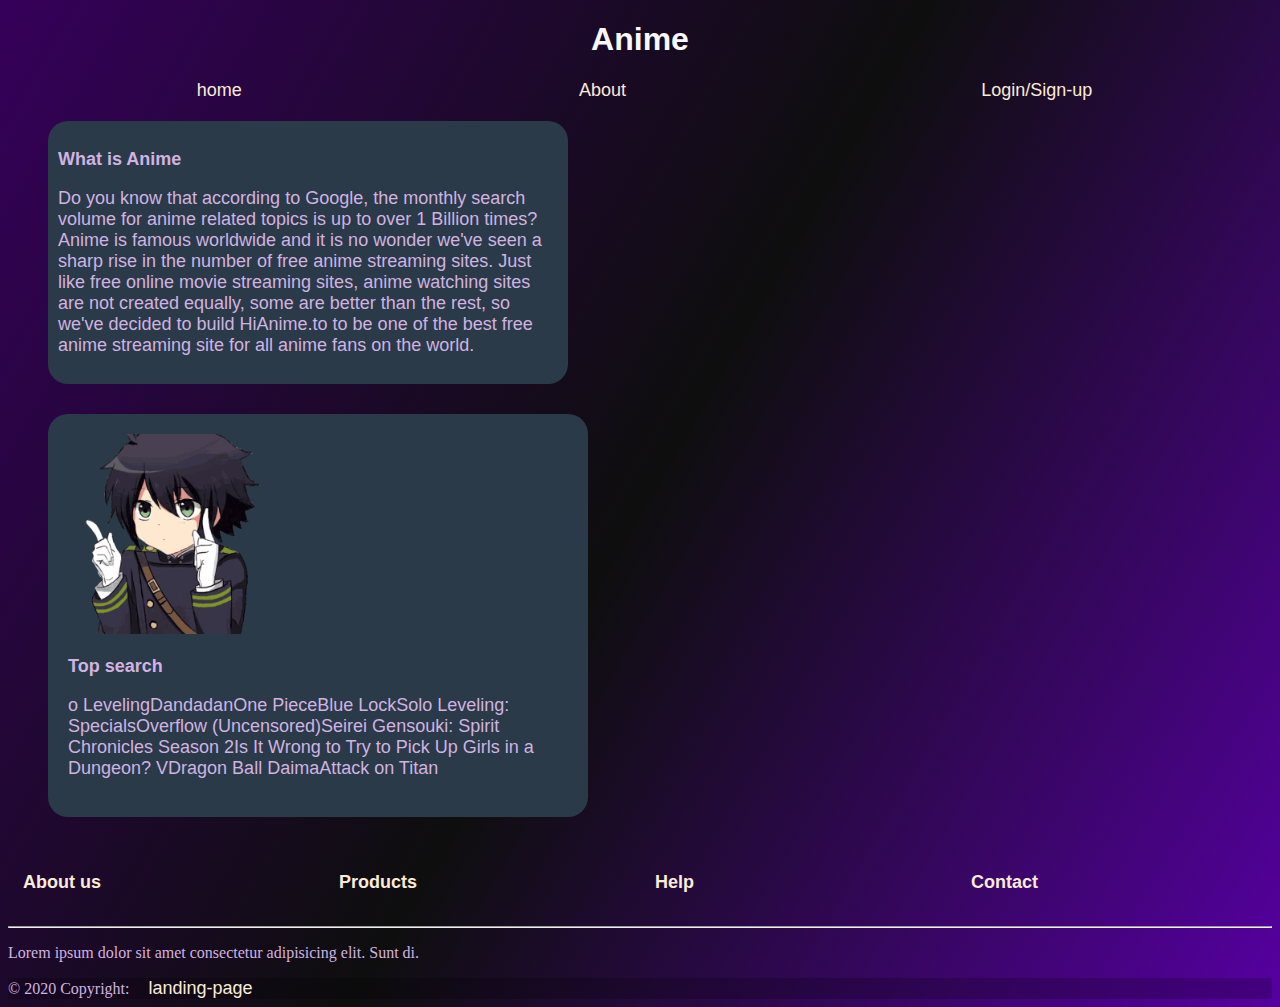
<file: index.html>
<!DOCTYPE html>
<html lang="en">
    <head>
        <meta charset="UTF-8">
        <meta http-equiv="X-UA-compatble" content="IE=edge">
        <meta name="viewport" content="width=device-width inital-scale">
        <link rel="icon" type="image/.jpg" href="XOsX.gif">
        <link rel="stylesheet" href="index.css">
    <title>Weebie</title>
    <link rel="stylesheetjs" href="https://cdn.jsdelivr.net/npm/bootstrap@5.3.3/dist/js/bootstrap.bundle.min.js
    ">
    
    </head>
    <body>
        <main>
          <h1 >Anime</h1>
          <div> 
            <nav class="navbar1" style="align-items: center;align-content: center;">
                <ul style="display: flex; font-family: Arial, Helvetica, sans-serif; font-size: large; align-items: center;">
                    <li class="home"><a href="" style="margin-left: 1vh;">home</a></li>
                    <li class=""><a href="anime_show.html"style="margin-left: 2vh;">About</a></li>
                    <li ><a href="login.html" style="margin-left: 4vh;">Login/Sign-up</a></li>
                </ul>
            </nav>
          </div>
              
              
           
        
        
        
                
          <div class="cardso">  
            
            
            <div class="card_1">
                <h3 style="font-family: Arial, Helvetica, sans-serif; font-size: large; font-weight: bolder;">What is Anime</h3>
                <p>Do you know that according to Google, the monthly search volume for anime related topics is up to over 1 Billion times? Anime is famous worldwide and it is no wonder we've seen a sharp rise in the number of free anime streaming sites.
                    Just like free online movie streaming sites, anime watching sites are not created equally, some are better than the rest, so we've decided to build HiAnime.to to be one of the best free anime streaming site for all anime fans on the world.
                    </p>
            </div>

            <div class="card2-container" >
                <div class="box1"><img src="seraph-of-the-end-yuu.gif" height="200px" alt="anime image" ></div>
                <div class="box2"><h3 style="font-family: Arial; font-size: large; font-weight: bolder;"" >Top search</h3>    
                    <p style="font-family:Arial, Helvetica, sans-serif; font-size: large;">o LevelingDandadanOne PieceBlue LockSolo Leveling: SpecialsOverflow (Uncensored)Seirei Gensouki: Spirit Chronicles Season 2Is It Wrong to Try to Pick Up Girls in a Dungeon? VDragon Ball DaimaAttack on Titan</p>
                </div>
            </div>
          </div>
        </main>
            

    


    <footer>
      <div class="container1">
        <section class="mt-5" >
          <div class="footer-2" style="display: grid; grid-template-columns: repeat(4, 5fr);">
            <div class="col-md-2">
              <h6 class="text-uppercase font-weight-bold">
                <a href="landing-page.html"class="text-white">About us</a>
              </h6>
            </div>
            <div class="col-md-2">
              <h6 class="text-uppercase font-weight-bold">
                <a href="landing-page.html" class="text-white">Products</a>
              </h6>
            </div>
           
            <div class="col-md-2">
              <h6 class="text-uppercase font-weight-bold">
                <a href="landing-page.html" class="text-white">Help</a>
              </h6>
            </div>
           
            <div class="col-md-2">
              <h6 class="text-uppercase font-weight-bold">
                <a href="landing-page.html" class="text-white">Contact</a>
              </h6>
            </div>
            
          </div>
          
        </section>
    
  
        <hr class="my-5" />
  
        
        <section class="mb-5">
          <div class="row d-flex justify-content-center">
            <div class="col-lg-8">
              <p>
                Lorem ipsum dolor sit amet consectetur adipisicing elit. Sunt
                di.
              </p>
            </div>
          </div>
        </section>
    
  
        
        
      </div>
     
      <div
           class="text-center p-3"
           style="background-color: rgba(0, 0, 0, 0.2)"
           >
        © 2020 Copyright:
        <a class="text-white" href="landing-page.html"
           >landing-page</a
          >
      </div>
    
    </footer>
   
  </div>
 

    </body>
</html>






















</html>
</file>
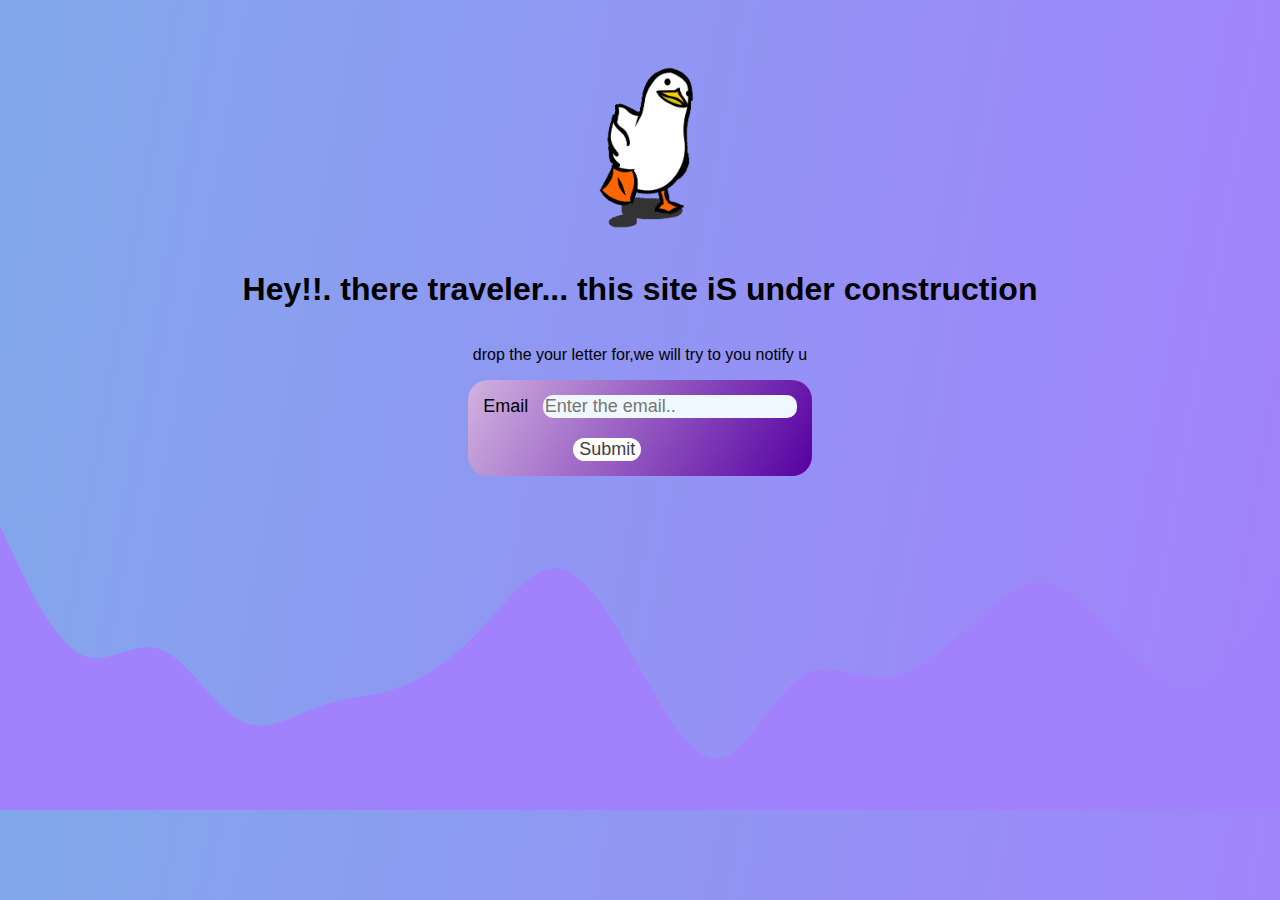
<file: landing-page.html>
<!DOCTYPE html>
<html lang="en">
<head>
    <meta charset="UTF-8">
    <meta name="viewport" content="width=device-width, initial-scale=1.0">
    
    <title>landing-page</title>
    <Style>
        body,html{
            margin: 0px;
            padding:0px;
            background-image: linear-gradient(100deg,#81a8eb,#a281fc);

            font-family: Arial, Helvetica, sans-serif;
        }
        .container{
            display: flex ;
            justify-content:center;
            align-items: center;
            
        }
        .content{display: flex;
                padding: 50px;
                flex-direction: column;
                justify-content: center;
                align-items: center;
                text-align: center;
                /*border: red solid 2px;}*/}
            .h1{align-items: center;
                height: 20px;}
            .p{color: rgb(29, 14, 14);}
            label{text-align: center;
                  font-size: large;
                  font-family: Arial, Helvetica, sans-serif;
                  margin-right: 10px;
             
                }
            input{border-radius: 10px;
            font-size: large;
            border: none;
            padding-right: 20px;
            background-color:aliceblue;

            
            }
            .button{
                display: block;
                margin-top: 20px;
                margin-left: 90px;
                border-radius: 40px;
                font-size: large;
                border: none;
                font-family: Arial, Helvetica, sans-serif;
                color: #3c4043;
                background-color: #fff;
                cursor: pointer;
            }
            form{background-image: linear-gradient(120deg,	#d1b2e0,	#5600a1);
             border-radius: 20px;
            padding: 15px;
            }  

        .image{height: 200px;}
        .footer{
            color: #a281fc;
            display: flex;
            align-items: baseline;
        }

    </Style>

    
</head>
<body>
    <div class="container">
        <div class="content">
            <img src="XOsX.gif" alt="walking_duck" class="image">
            <h1>Hey!!. there traveler... this site iS under construction
            </h1>
            <p>drop the your letter for,we will try to you notify u </p>
            <form>
                <label for="email">Email</label>
            
                <input type="email" name="Email" placeholder="Enter the email..">
                <button name="Submit" class="button">Submit</button>
            </form>
        </div>
    </div>
    <div class="footer">
     <svg xmlns="http://www.w3.org/2000/svg"
     viewBox="0 0 1440 320"><path fill="#a281fc"
      fill-opacity="1" d="M0,0L15,32C30,64,60,128,90,144C120,160,150,128,180,138.7C210,149,240,203,270,218.7C300,235,330,213,360,202.7C390,192,420,192,450,181.3C480,171,510,149,540,117.3C570,85,600,43,630,48C660,53,690,107,720,160C750,213,780,267,810,261.3C840,256,870,192,900,170.7C930,149,960,171,990,170.7C1020,171,1050,149,1080,122.7C1110,96,1140,64,1170,64C1200,64,1230,96,1260,128C1290,160,1320,192,1350,181.3C1380,171,1410,117,1425,90.7L1440,64L1440,320L1425,320C1410,320,1380,320,1350,320C1320,320,1290,320,1260,320C1230,320,1200,320,1170,320C1140,320,1110,320,1080,320C1050,320,1020,320,990,320C960,320,930,320,900,320C870,320,840,320,810,320C780,320,750,320,720,320C690,320,660,320,630,320C600,320,570,320,540,320C510,320,480,320,450,320C420,320,390,320,360,320C330,320,300,320,270,320C240,320,210,320,180,320C150,320,120,320,90,320C60,320,30,320,15,320L0,320Z"></path></svg>
    </div>
    
</body>
</html>
</file>
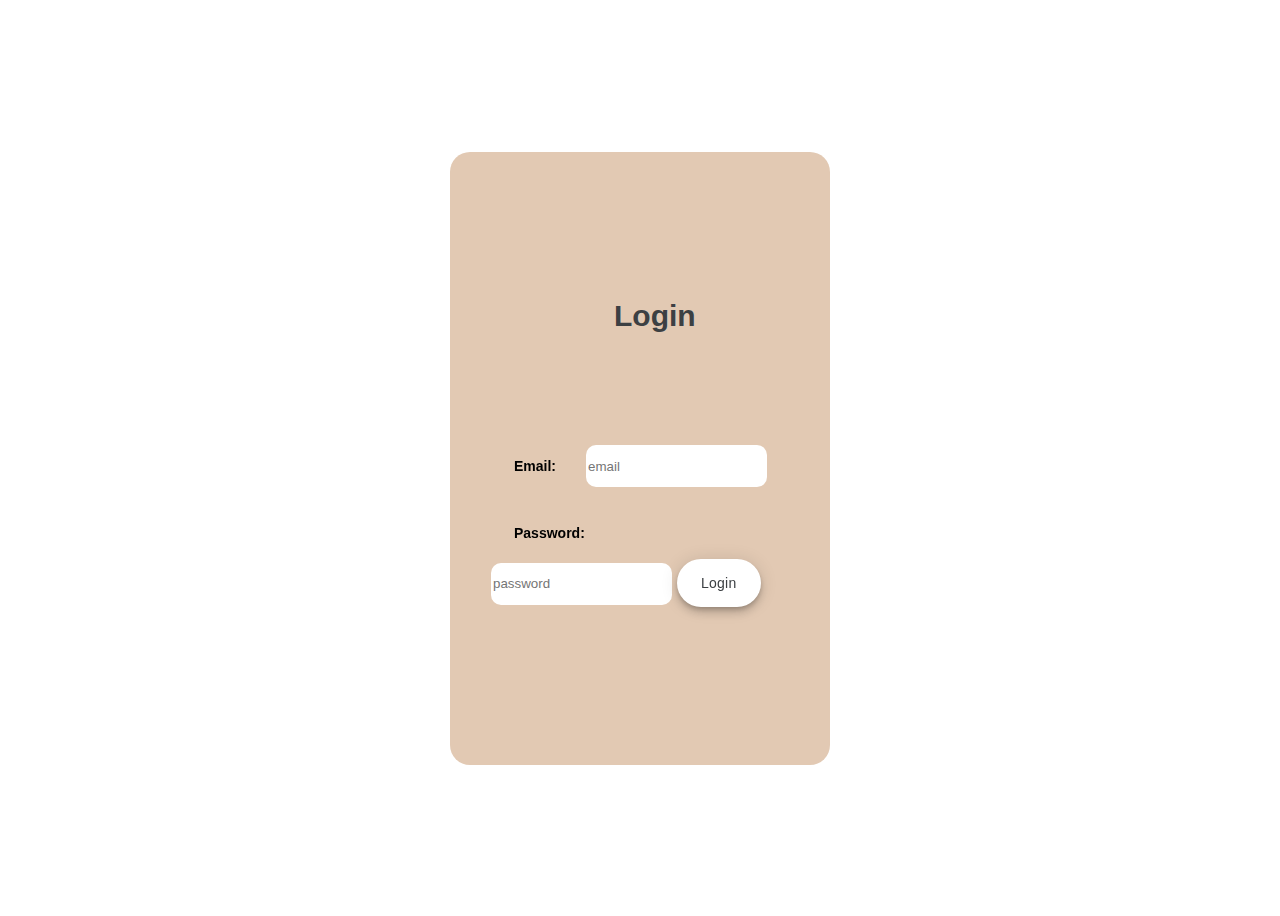
<file: login.html>
<!DOCTYPE html>
<html lang="en">
<head>
    <meta charset="UTF-8">
    <meta name="viewport" content="width=device-width, initial-scale=1.0">
    <title>Login page and Sign-up</title>
    <Style>
        body{
            font-size: large;
            align-items: center;
            justify-content: center;
            display: flex;
            height: 100vh;
        }
        h2{
            margin: 100px;
            font-family: Arial, Helvetica, sans-serif;
            font-size: 30px;
            font-weight: 100;
            height:10px;
            align-items: center;
                appearance: none;
                
                
                border-style: none;

                box-sizing: border-box;
                color: #3c4043;
                cursor: pointer;
                display: inline-flex;
                fill: currentcolor;
                font-family: "Google Sans",Roboto,Arial,sans-serif;
                
                font-weight:bold;
                height: 48px;
                justify-content: center;
                
                line-height: normal;
                max-width: 100%;
                overflow: visible;
                padding: 2px 24px;
                position: relative;
                text-align: center;
                
        }
        .card{
            flex-direction: column;
            background-color: rgb(226, 201, 179);
            width: 300px;
            padding: 40px;
            
            border-radius: 20px;
            font-family: Arial, Helvetica, sans-serif;
        }
        form{
            flex-direction: column;
            margin-bottom: 100px;
            gap: 10px;

        }



        .button-17 {
        
        align-items: center;
        appearance: none;
        background-color: #fff;
        border-radius: 24px;
        border-style: none;
        box-shadow: rgba(0, 0, 0, .2) 0 3px 5px -1px,rgba(0, 0, 0, .14) 0 6px 10px 0,rgba(0, 0, 0, .12) 0 1px 18px 0;
        box-sizing: border-box;
        color: #3c4043;
        cursor: pointer;
        display: inline-flex;
        fill: currentcolor;
        font-family: "Google Sans",Roboto,Arial,sans-serif;
        font-size: 14px;
        font-weight: 500;
        height: 48px;
        justify-content: center;
        letter-spacing: .25px;
        line-height: normal;
        max-width: 100%;
        overflow: visible;
        padding: 24px;
        position: relative;
        align-items: center;
        text-transform: none;
        transition: box-shadow 280ms cubic-bezier(.4, 0, .2, 1),opacity 15ms linear 30ms,transform 270ms cubic-bezier(0, 0, .2, 1) 0ms;
        user-select: none;
        -webkit-user-select: none;
        touch-action: manipulation;
        width: auto;
        will-change: transform,opacity;
        z-index: 0;
        }

        label{align-items: center;
  appearance: none;
  
  border-radius: 12px;
  border-style: none;
   
  

  
  display: inline-flex;
  fill: currentcolor;
  font-family: "Google Sans",Roboto,Arial,sans-serif;
  font-size: 14px;
  font-weight:bold;
  height: 48px;
  justify-content: center;
  
  line-height: normal;
  max-width: 100%;
  overflow: visible;
  padding: 2px 24px;
  position: relative;
  text-align: center;
  text-transform: none;
  transition: box-shadow 280ms cubic-bezier(.4, 0, .2, 1),opacity 15ms linear 30ms,transform 270ms cubic-bezier(0, 0, .2, 1) 0ms;
  user-select: none;
  -webkit-user-select: none;
  touch-action: manipulation;
  width: auto;
  will-change: transform,opacity;
  z-index: 0;}
        input{margin-bottom: 20px;
            margin-left: 1px;
            border-radius: 10px;
           height: 40px;
           border-style: none;}

    </Style>
</head>
<body>

    <div class="card">
        <h2>Login</h2>
        <form>
            <label for="email">Email:</label>
            <input type="email" placeholder="email">
            <label for="password">Password:</label>
            <input type="password" value="" placeholder="password">
            <button class="button-17" role="button">Login</button>

        </form>
    </div>
    
</body>
</html>
</file>
<file: index.css>
body{
    background-image:linear-gradient(120deg,	#35005a,	#0e0e0e,	#5600a1);
   color: #d1b2e0;
   
    }
main{
    margin-left: 20px;
    margin-right: 20px;
}
h1{font-family: Arial, Helvetica, sans-serif;
    font-weight: bold;
    color: rgb(248, 248, 248);
    text-align: center;}


    .navbar1 ul{
        list-style: none;
        display: grid;
        ;
        justify-content: space-around;
        padding: 0px;
        margin: 0px;
        overflow: hidden;
    }
    .navbar1 a{color: antiquewhite;
        text-decoration: none;
        padding: 0%;
        display: block;
        text-align: center;
        border-radius: 40px;
        border: none;
        ;}
    .navbar1 a:hover{
            background-color: rgb(187, 93, 124);
        }
                
                
                .card_1{background-color: #2a3a49;
                border-radius: 20px;
                margin: 20px 30px 30px 20px;
                padding: 10px;
               padding-bottom: 10px;
                font-family: Arial, Helvetica, sans-serif;
                font-size: large;
                margin-top: 30px;
                max-width: 500px;
                margin: 20px 30px 30px 20px;
                animation-name:slideup;
                animation-duration: 2s;
                }
                @keyframes slideup{from{transform: translateX(100px);}}
                

                
               .card2-container{
                    display: grid;
                    grid-template-columns: auto;
                    margin: 20px 30px 30px 20px;
                    
                    justify-content: center;
                    text-align: left;
                    border-radius: 20px;
                    margin-top: 30px;
                    margin-bottom: 30px;
                    padding: 20px;
                    background-color: #2a3a49;
                    text-overflow: scroll;
                    max-width: 500px;
                   animation-name:slideup;
                animation-duration: 2s;
                    
                }
@keyframes slideup{from{transform: translateX(100px);}}
                
.footer-nav a{
    text-decoration: none;
    font-size: large;
    font-family: Arial, Helvetica, sans-serif;
    color: rgb(232, 237, 241);
    display: flex;
    flex-direction: column;
 
    
}
.text-white{
    text-decoration: none;
    font-size: large;
    color: antiquewhite;
    font-family: Arial, Helvetica, sans-serif;
    margin: 15px;
}
.text-white:hover{background-color:#2a3a49;
    border-radius: 10px;}
</file>
